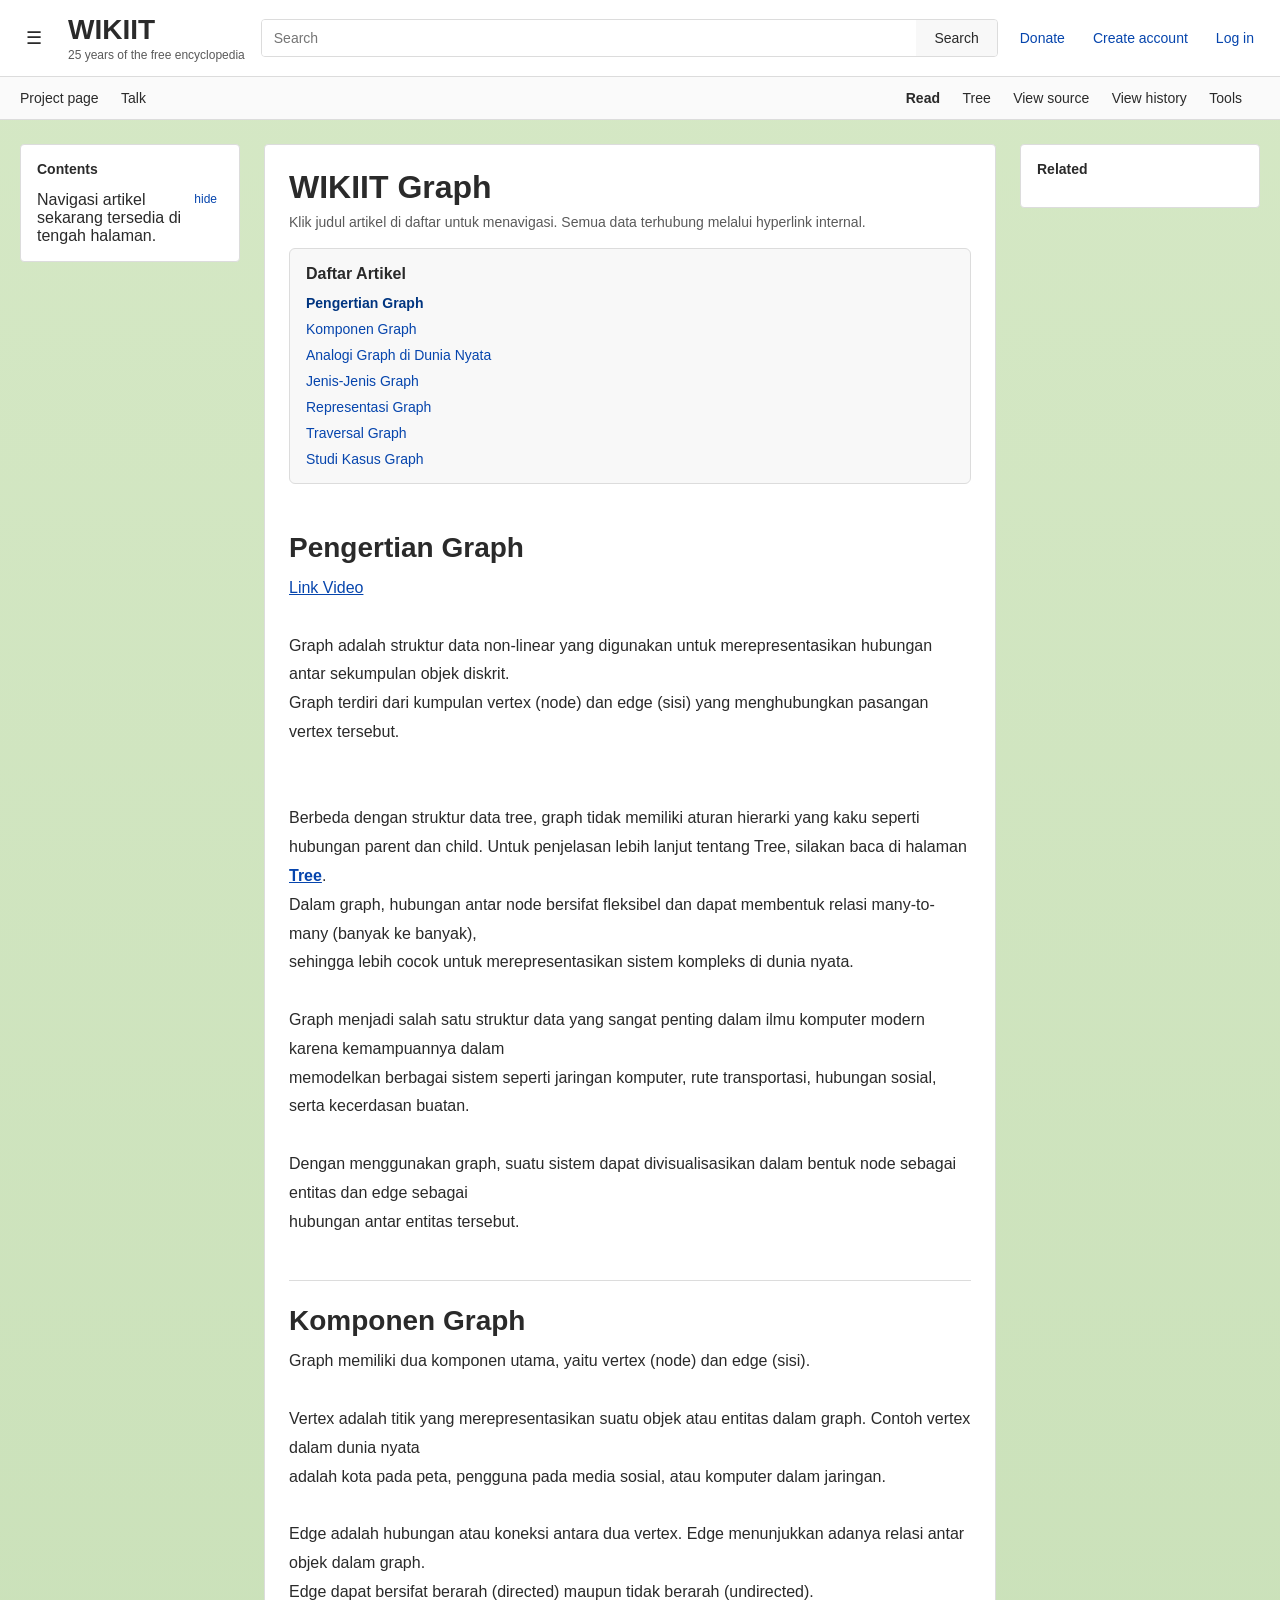
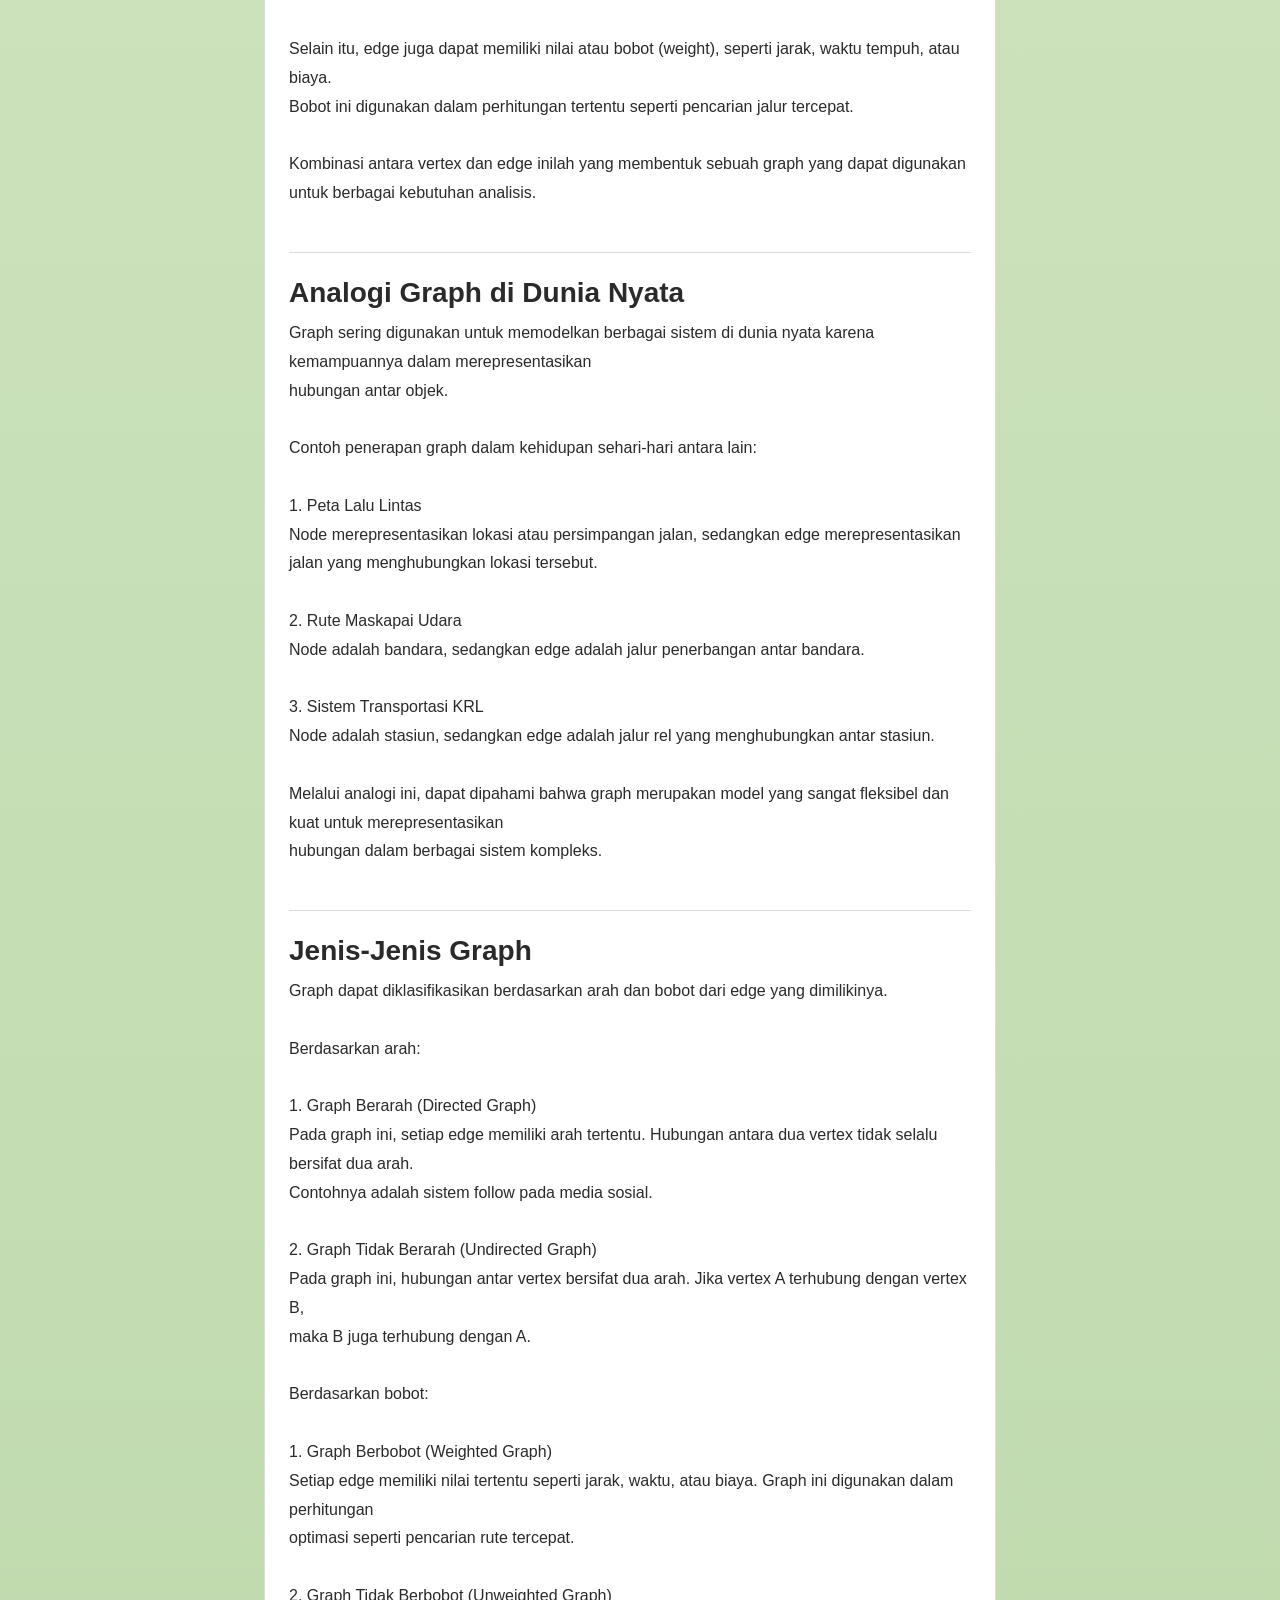
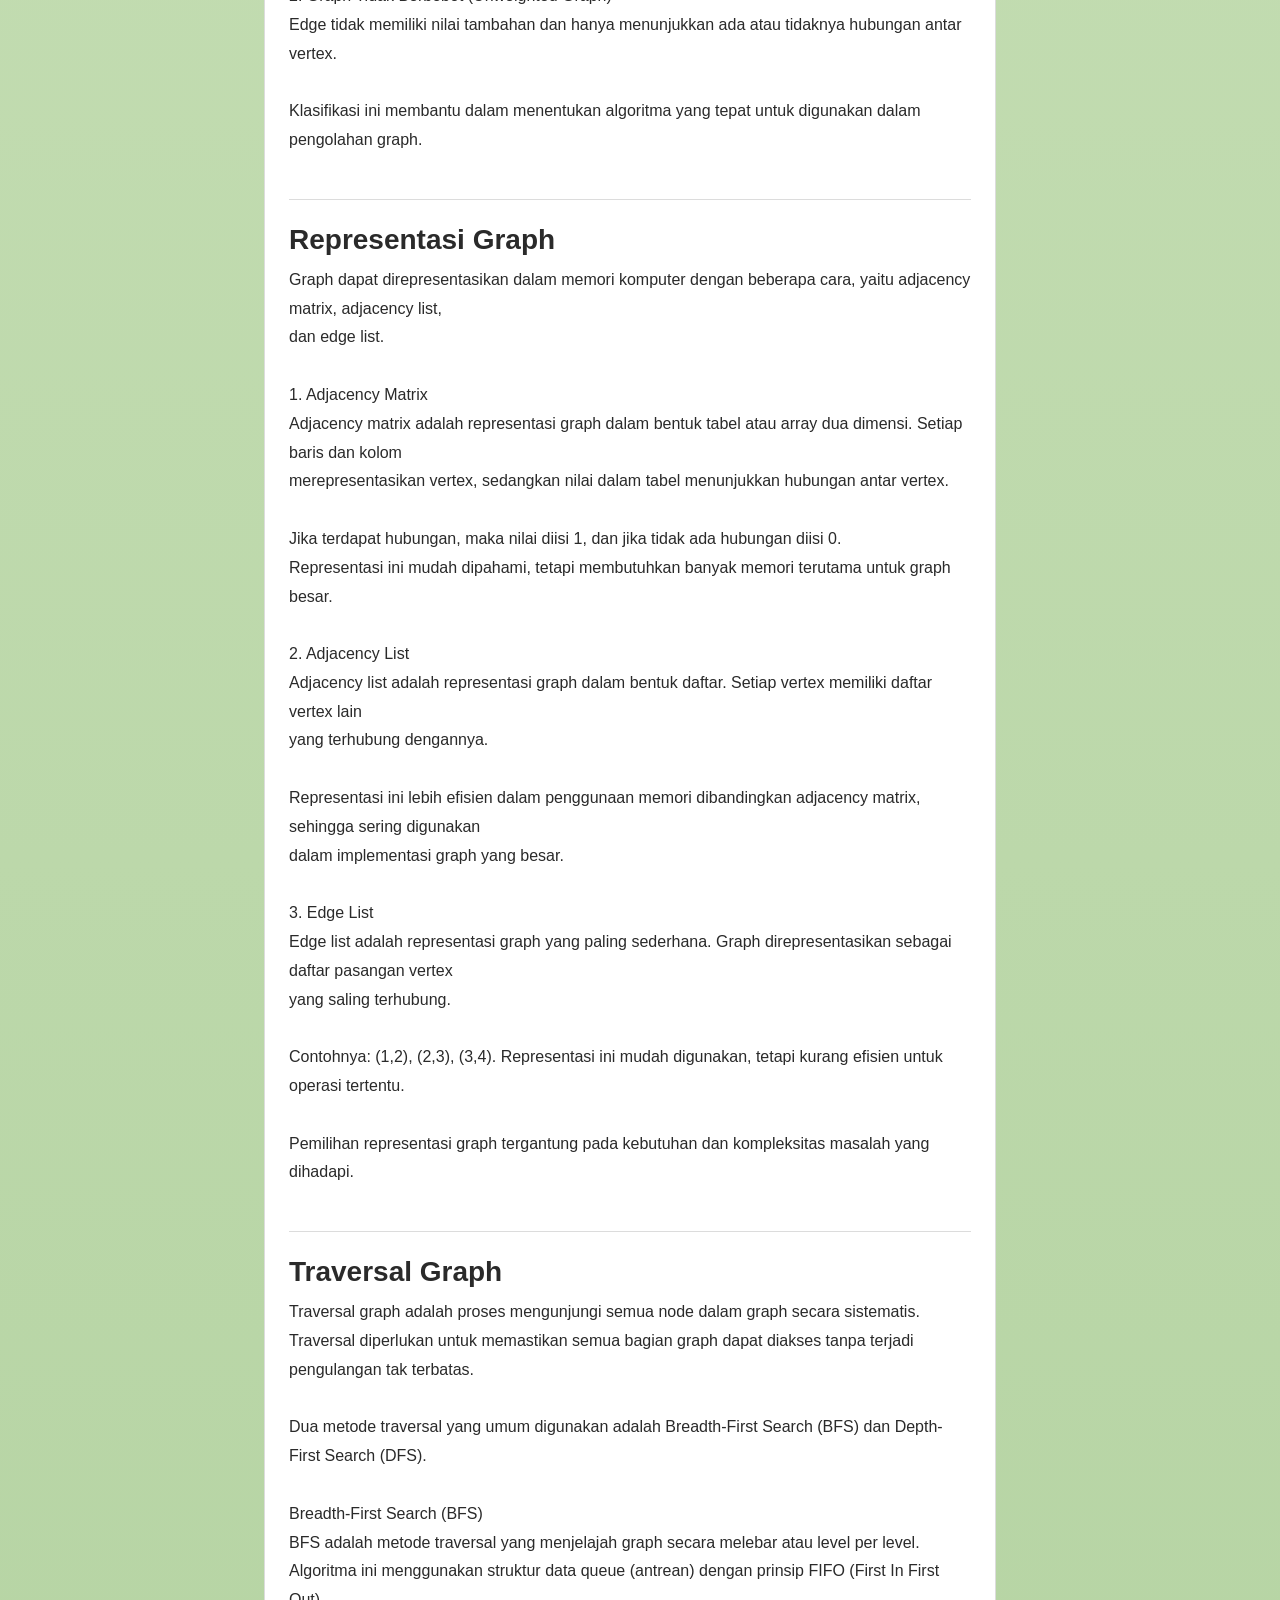
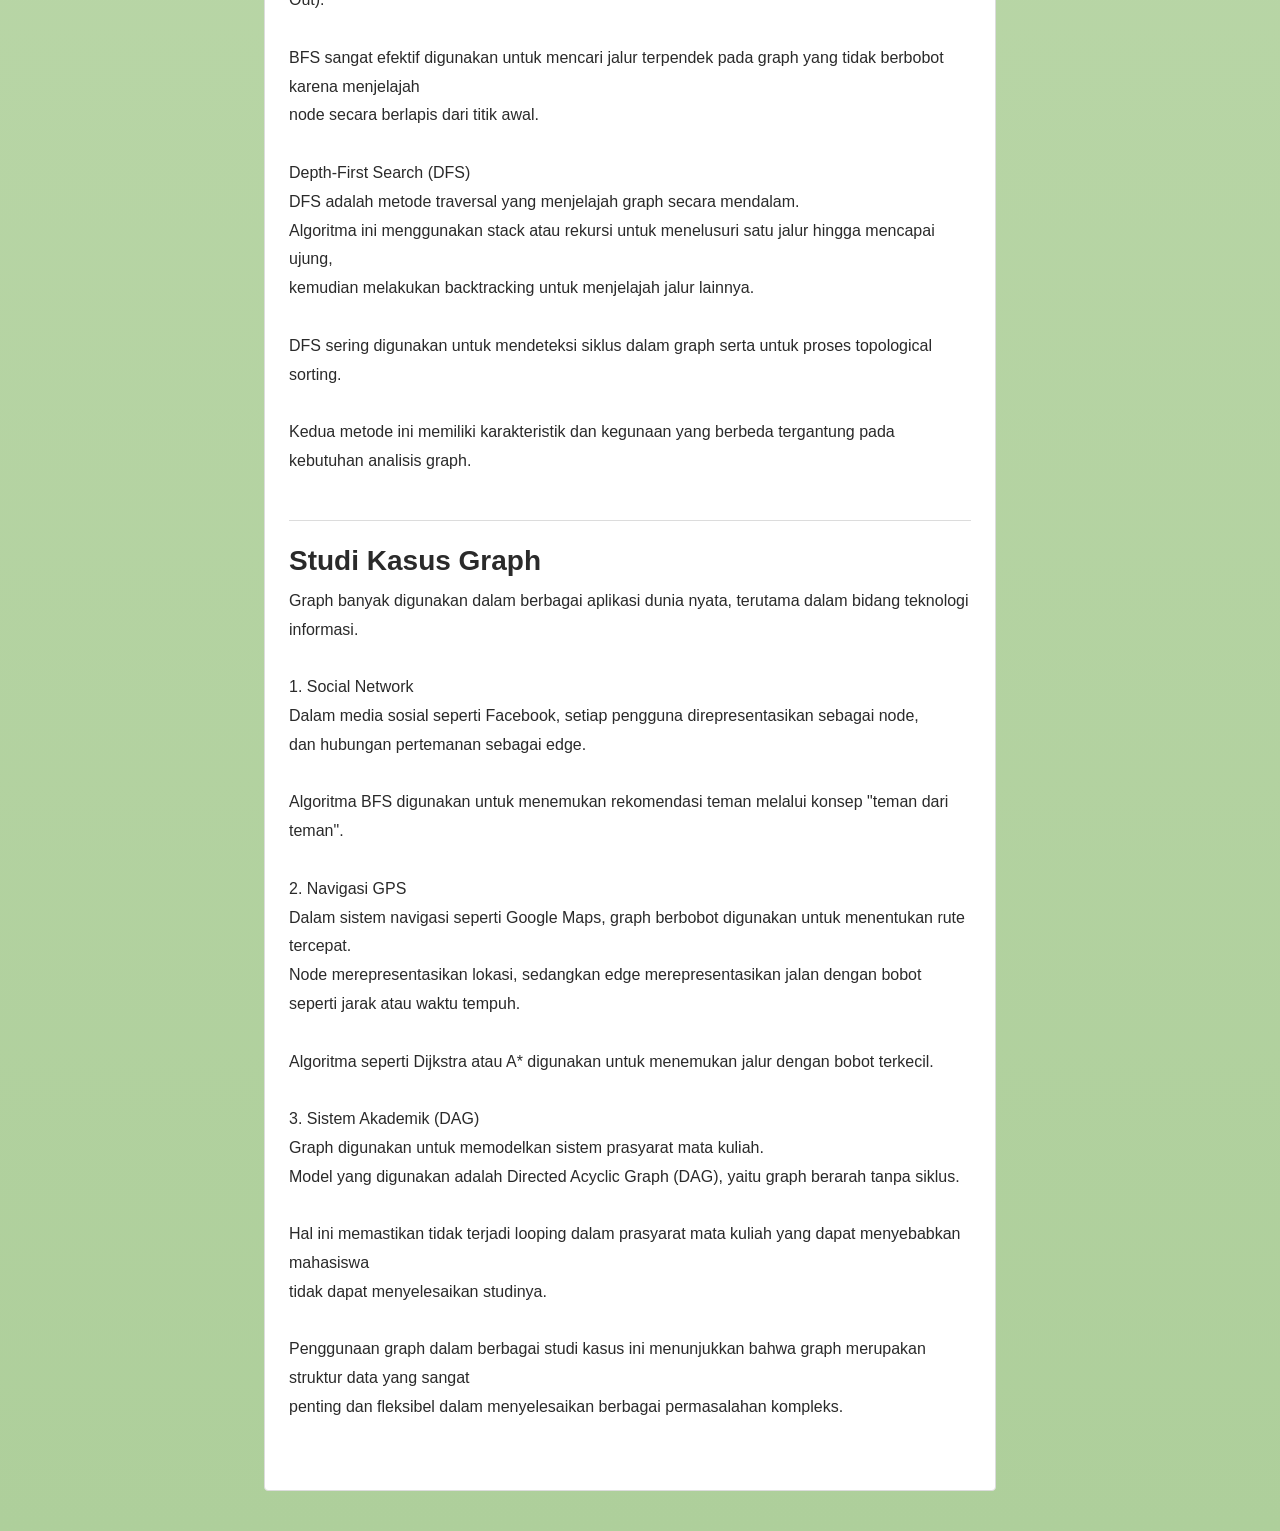
<file: projek pak gufi/index.html>
<!DOCTYPE html>
<html lang="id">
<head>
  <meta charset="UTF-8">
  <meta name="viewport" content="width=device-width, initial-scale=1.0">
  <title>WIKIIT</title>
  <link rel="stylesheet" href="style.css">
</head>
<body>
  <div class="wiki-shell">
    <header class="wiki-header">
      <div class="header-left">
        <button class="menu-button" aria-label="Menu">☰</button>
        <div class="site-brand">
          <div class="brand-title">WIKIIT</div>
          <div class="brand-subtitle">25 years of the free encyclopedia</div>
        </div>
      </div>

      <div class="header-search">
        <form id="searchForm">
          <input id="searchInput" type="search" placeholder="Search" aria-label="Search WIKIIT">
          <button type="submit">Search</button>
        </form>
      </div>

      <div class="header-right">
        <button class="action-link">Donate</button>
        <button class="action-link">Create account</button>
        <button class="action-link">Log in</button>
      </div>
    </header>

    <div class="wiki-topbar">
      <div class="topbar-left">
        <span class="topbar-link">Project page</span>
        <span class="topbar-link">Talk</span>
      </div>
      <div class="topbar-right">
        <span class="topbar-link active">Read</span>
        <span class="topbar-link" onclick="location.href='Tree.html'">Tree</span>
        <span class="topbar-link">View source</span>
        <span class="topbar-link">View history</span>
        <span class="topbar-link">Tools</span>
      </div>
    </div>

    <main class="wiki-main">
      <aside class="wiki-sidebar">
        <section class="sidebar-card">
          <div class="sidebar-title">Contents</div>
          <button class="sidebar-toggle">hide</button>
          <div class="sidebar-note">Navigasi artikel sekarang tersedia di tengah halaman.</div>
        </section>
      </aside>

      <section class="wiki-content">
        <h1 id="pageTitle">WIKIIT Graph</h1>
        <p class="page-description">Klik judul artikel di daftar untuk menavigasi. Semua data terhubung melalui hyperlink internal.</p>

        <section class="article-links">
          <div class="section-title">Daftar Artikel</div>
          <div id="articleList" class="article-list"></div>
        </section>

        <article id="articleDetail" class="article-detail"></article>
      </section>

      <aside class="wiki-sidebar sidebar-right">
        <section class="sidebar-card">
          <div class="sidebar-title">Related</div>
          <div id="relatedLinks"></div>
        </section>
      </aside>
    </main>
  </div>
  <script src="script.js"></script>
</body>
</html>
</file>
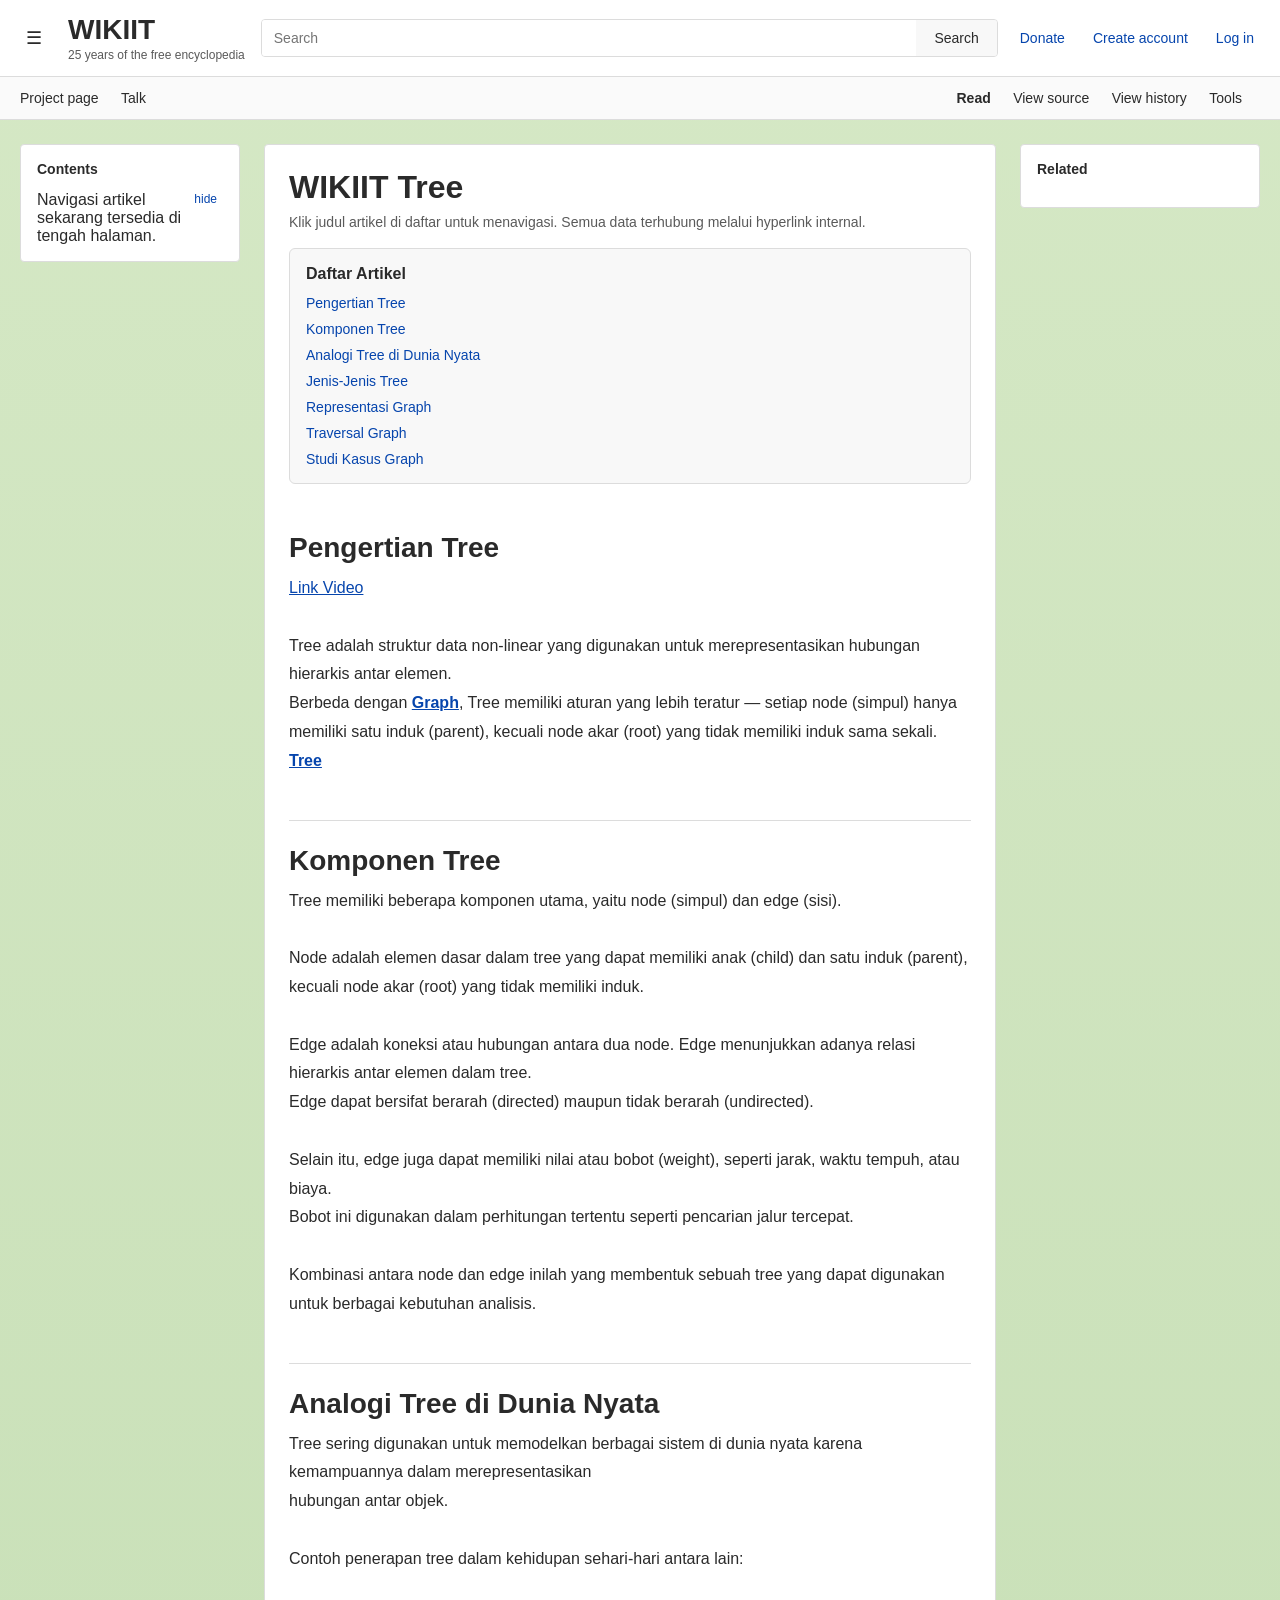
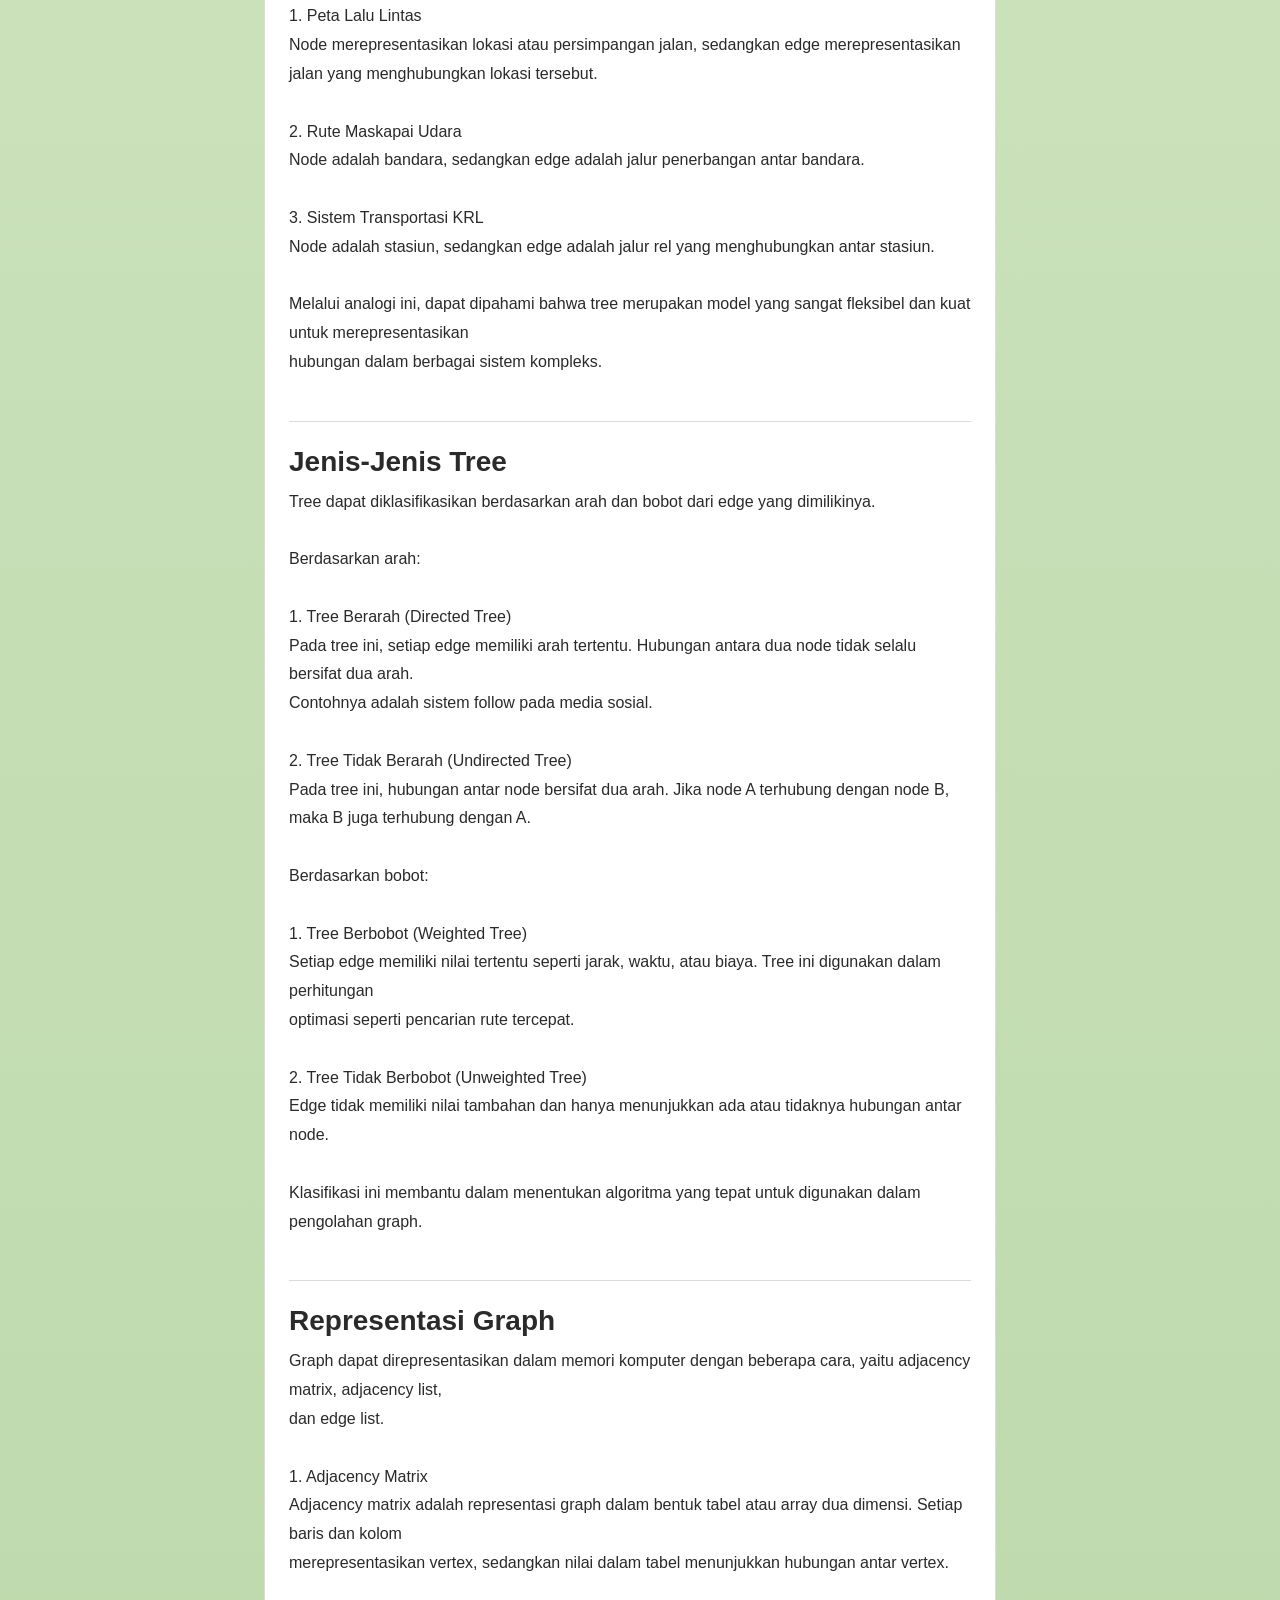
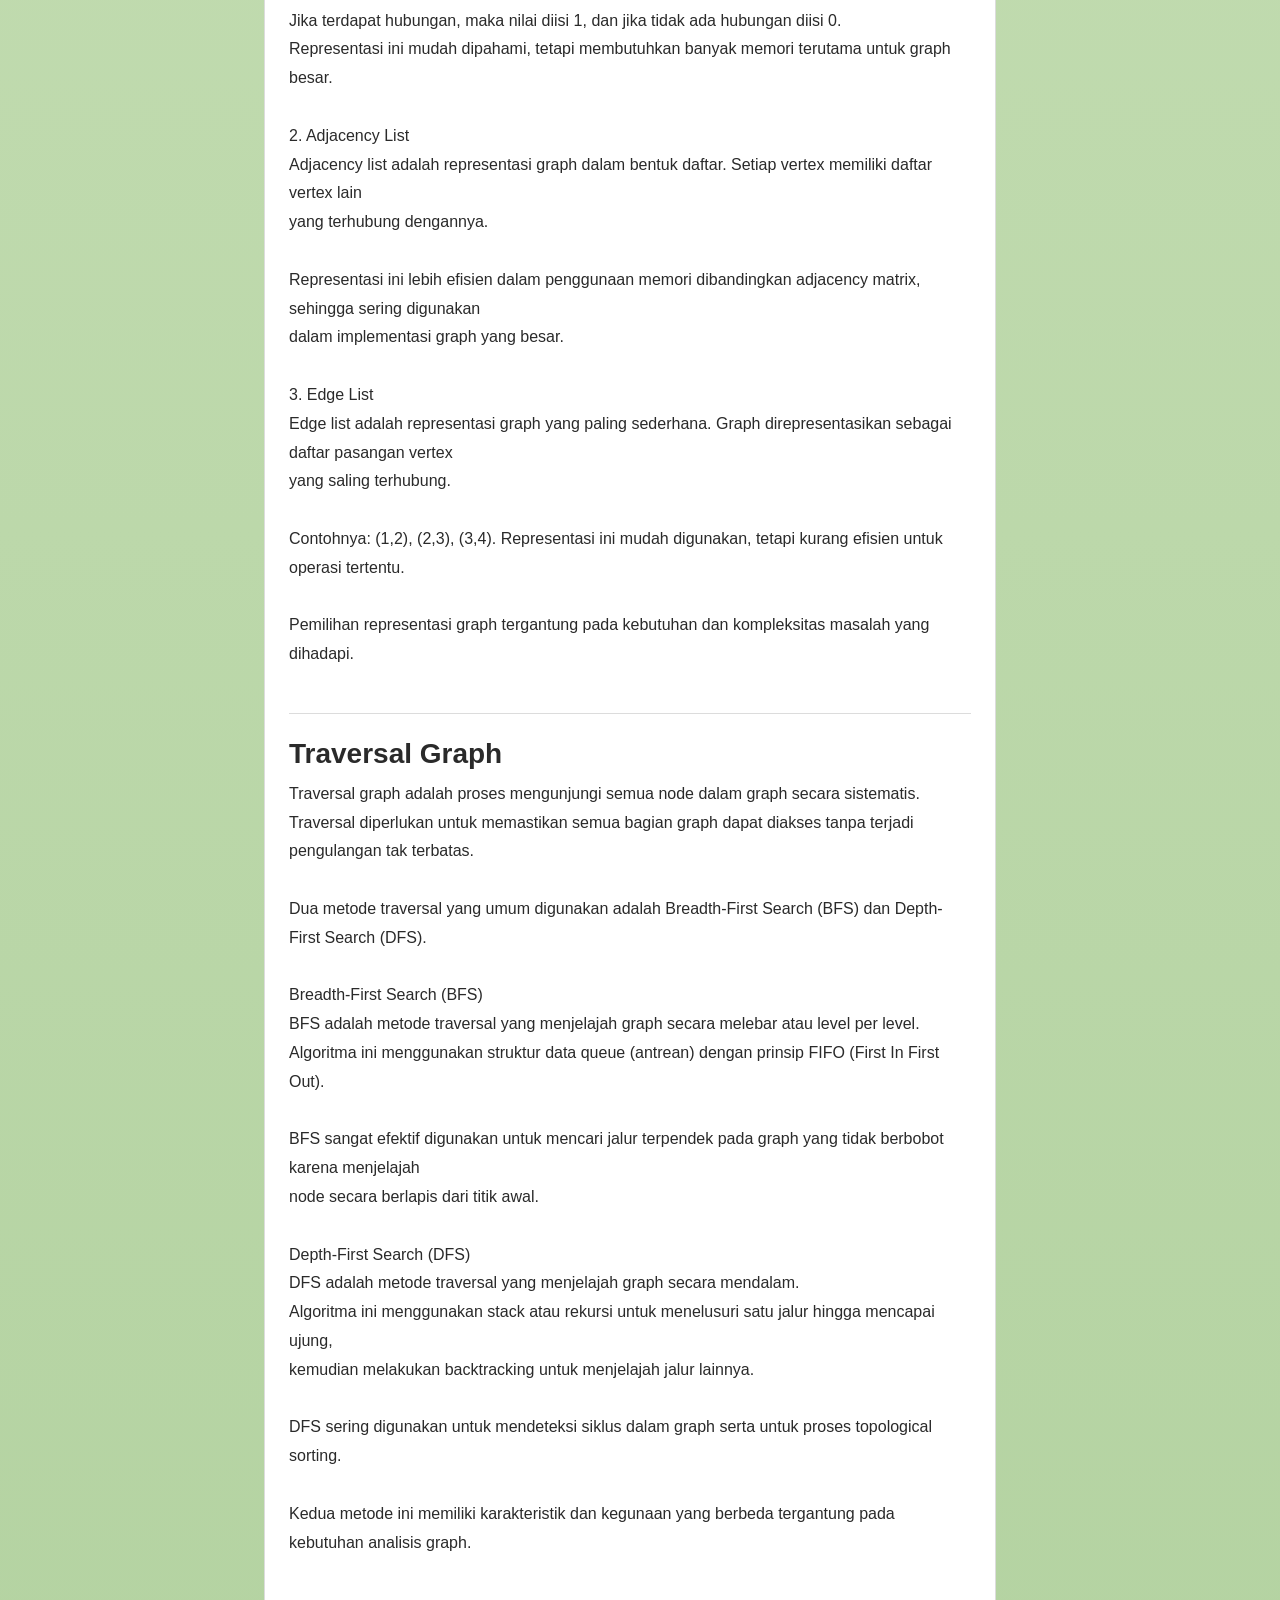
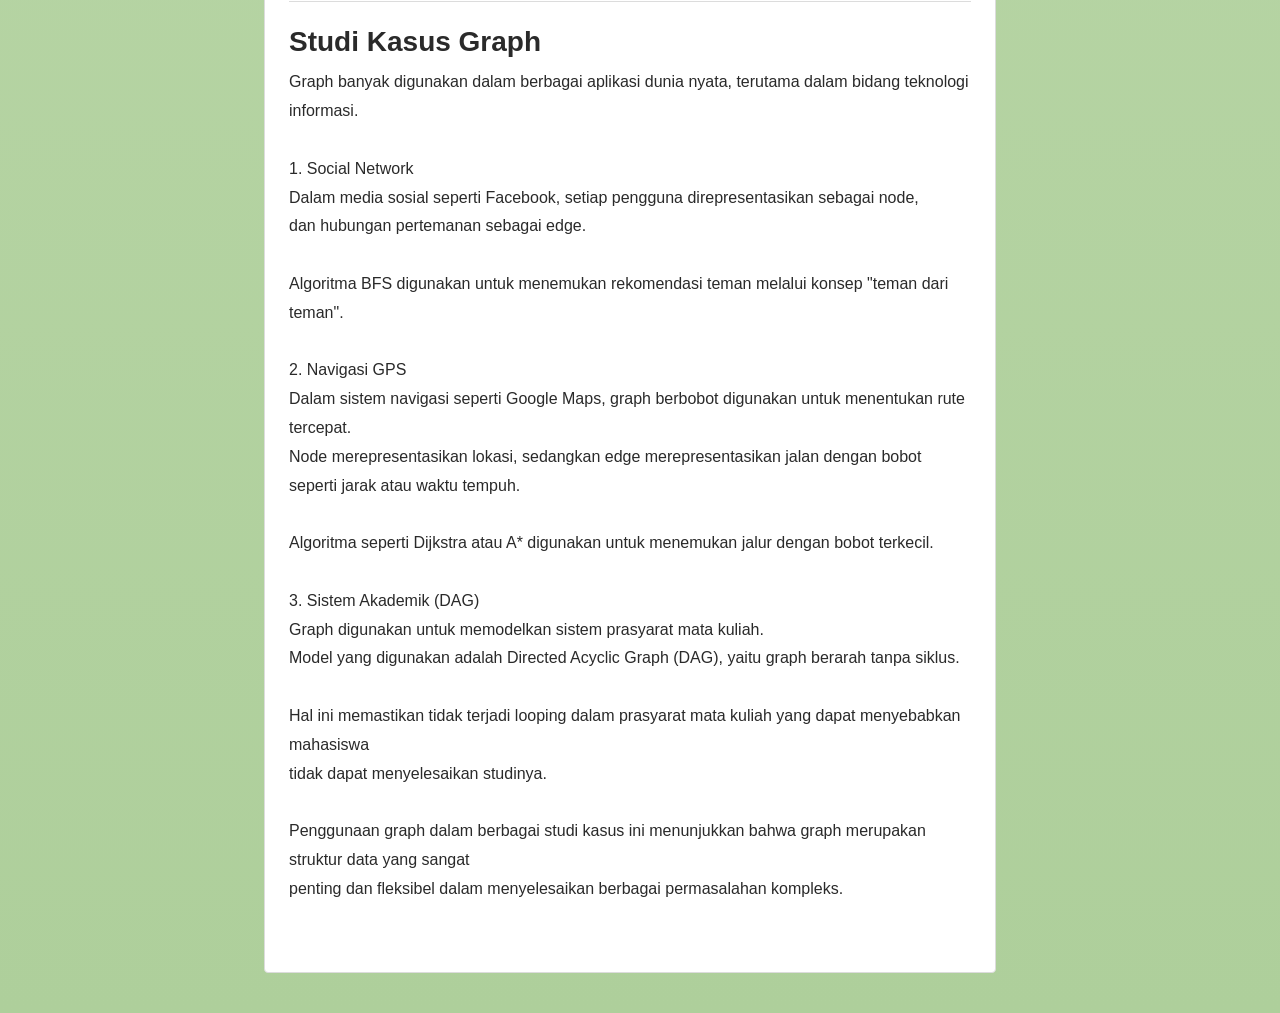
<file: projek pak gufi/Tree.html>
<!DOCTYPE html>
<html lang="id">
<head>
  <meta charset="UTF-8">
  <meta name="viewport" content="width=device-width, initial-scale=1.0">
  <title>WIKIIT Tree</title>
  <link rel="stylesheet" href="style.css">
</head>
<body>
  <div class="wiki-shell">
    <header class="wiki-header">
      <div class="header-left">
        <button class="menu-button" aria-label="Menu">☰</button>
        <div class="site-brand">
          <div class="brand-title">WIKIIT</div>
          <div class="brand-subtitle">25 years of the free encyclopedia</div>
        </div>
      </div>

      <div class="header-search">
        <form id="searchForm">
          <input id="searchInput" type="search" placeholder="Search" aria-label="Search WIKIIT">
          <button type="submit">Search</button>
        </form>
      </div>

      <div class="header-right">
        <button class="action-link">Donate</button>
        <button class="action-link">Create account</button>
        <button class="action-link">Log in</button>
      </div>
    </header>

    <div class="wiki-topbar">
      <div class="topbar-left">
        <span class="topbar-link">Project page</span>
        <span class="topbar-link">Talk</span>
      </div>
      <div class="topbar-right">
        <span class="topbar-link active">Read</span>
        <span class="topbar-link">View source</span>
        <span class="topbar-link">View history</span>
        <span class="topbar-link">Tools</span>
      </div>
    </div>

    <main class="wiki-main">
      <aside class="wiki-sidebar">
        <section class="sidebar-card">
          <div class="sidebar-title">Contents</div>
          <button class="sidebar-toggle">hide</button>
          <div class="sidebar-note">Navigasi artikel sekarang tersedia di tengah halaman.</div>
        </section>
      </aside>

      <section class="wiki-content">
        <h1 id="pageTitle">WIKIIT Tree</h1>
        <p class="page-description">Klik judul artikel di daftar untuk menavigasi. Semua data terhubung melalui hyperlink internal.</p>

        <section class="article-links">
          <div class="section-title">Daftar Artikel</div>
          <div id="articleList" class="article-list"></div>
        </section>

        <article id="articleDetail" class="article-detail"></article>
      </section>

      <aside class="wiki-sidebar sidebar-right">
        <section class="sidebar-card">
          <div class="sidebar-title">Related</div>
          <div id="relatedLinks"></div>
        </section>
      </aside>
    </main>
  </div>
  <script src="script2.js"></script>
</body>
</html>
</file>
<file: projek pak gufi/style.css>
:root {
  --bg: #f8f8f8;
  --panel: #ffffff;
  --border: #dcdcdc;
  --text: #2a2a2a;
  --muted: #5a5a5a;
  --link: #0645ad;
}

* {
  box-sizing: border-box;
}

body {
  margin: 0;
  font-family: 'Segoe UI', Tahoma, Geneva, Verdana, sans-serif;
  background: linear-gradient(180deg, #d5e8c5 0%, #aecf9b 100%);
  color: var(--text);
}

.wiki-shell {
  width: 100%;
  min-height: 100vh;
}

.wiki-header {
  display: flex;
  flex-wrap: wrap;
  align-items: center;
  justify-content: space-between;
  gap: 16px;
  padding: 14px 20px;
  background: var(--panel);
  border-bottom: 1px solid var(--border);
}

.header-left {
  display: flex;
  align-items: center;
  gap: 20px;
}

.menu-button {
  font-size: 18px;
  border: none;
  background: transparent;
  cursor: pointer;
  color: var(--text);
}

.site-brand {
  display: flex;
  flex-direction: column;
  gap: 2px;
}

.brand-title {
  font-size: 28px;
  font-weight: 700;
}

.brand-subtitle {
  font-size: 12px;
  color: var(--muted);
}

.header-search {
  flex: 1 1 360px;
}

#searchForm {
  display: flex;
  width: 100%;
  border: 1px solid var(--border);
  border-radius: 4px;
  overflow: hidden;
  background: #fff;
}

#searchInput {
  flex: 1;
  min-width: 0;
  border: none;
  padding: 10px 12px;
  font-size: 14px;
  color: var(--text);
}

#searchInput:focus {
  outline: none;
}

#searchForm button {
  border: none;
  background: #f8f8f8;
  padding: 0 18px;
  cursor: pointer;
  font-size: 14px;
  color: var(--text);
}

.header-right {
  display: flex;
  gap: 16px;
  align-items: center;
}

.action-link {
  border: none;
  background: transparent;
  color: var(--link);
  font-size: 14px;
  cursor: pointer;
}

.action-link:hover {
  text-decoration: underline;
}

.wiki-topbar {
  display: flex;
  justify-content: space-between;
  gap: 14px;
  padding: 12px 20px;
  background: #fafafa;
  border-bottom: 1px solid var(--border);
}

.topbar-link {
  font-size: 14px;
  color: var(--text);
  margin-right: 18px;
  cursor: pointer;
}

.topbar-link.active {
  font-weight: 700;
}

.wiki-main {
  display: grid;
  grid-template-columns: 220px minmax(0, 1fr) 240px;
  gap: 24px;
  padding: 24px 20px 40px;
}

.wiki-sidebar {
  display: flex;
  flex-direction: column;
  gap: 18px;
}

.sidebar-card {
  background: var(--panel);
  border: 1px solid var(--border);
  border-radius: 4px;
  padding: 16px;
}

.sidebar-title {
  font-size: 14px;
  font-weight: 700;
  margin-bottom: 14px;
}

.sidebar-toggle {
  border: none;
  background: transparent;
  color: var(--link);
  font-size: 12px;
  cursor: pointer;
  float: right;
}

.sidebar-nav {
  display: grid;
  gap: 8px;
}

.sidebar-nav a,
.topic-links a,
.sidebar-link {
  color: var(--link);
  text-decoration: none;
  font-size: 14px;
}

.sidebar-link.active-link {
  font-weight: 700;
  color: #003580;
}

.sidebar-nav a:hover,
.topic-links a:hover,
.sidebar-link:hover {
  text-decoration: underline;
}

.sidebar-group {
  font-size: 12px;
  color: var(--muted);
  margin-bottom: 6px;
}

.sidebar-right .appearance-row {
  display: flex;
  flex-direction: column;
  gap: 8px;
}

.sidebar-right label {
  font-size: 13px;
  color: var(--text);
  display: flex;
  align-items: center;
  gap: 8px;
}

.wiki-content {
  background: var(--panel);
  border: 1px solid var(--border);
  border-radius: 4px;
  padding: 24px;
}

.wiki-content h1 {
  margin: 0 0 8px;
  font-size: 32px;
  font-weight: 700;
}

.page-description {
  margin: 0 0 18px;
  color: var(--muted);
  font-size: 14px;
}

.article-links {
  margin-bottom: 24px;
  padding: 16px;
  background: #f8f8f8;
  border: 1px solid var(--border);
  border-radius: 6px;
}

.article-links .section-title {
  margin: 0 0 12px;
  font-size: 16px;
  font-weight: 700;
}

.article-list {
  display: grid;
  gap: 10px;
}

.article-list a {
  color: var(--link);
  text-decoration: none;
  font-size: 14px;
}

.article-list a:hover {
  text-decoration: underline;
}

.article-detail {
  margin-top: 20px;
}

.article-section {
  padding: 24px 0;
  border-bottom: 1px solid var(--border);
}

.article-section:last-child {
  border-bottom: none;
}

.article-content a {
  color: var(--link);
  text-decoration: underline;
}

.article-title {
  margin: 0 0 10px;
  font-size: 28px;
}

.article-content {
  margin: 0 0 20px;
  line-height: 1.8;
  color: var(--text);
  white-space: pre-wrap;
}

.internal-link {
  color: var(--link);
  text-decoration: none;
  font-weight: 700;
}

.internal-link:hover {
  text-decoration: underline;
}

.related-list {
  display: grid;
  gap: 10px;
}

.related-list a {
  color: var(--link);
  text-decoration: none;
  font-size: 14px;
}

.related-list a:hover {
  text-decoration: underline;
}

.topic-links {
  display: flex;
  flex-wrap: wrap;
  gap: 12px;
}

.topic-links a {
  padding: 4px 8px;
  font-size: 13px;
  border-radius: 4px;
  background: #fff;
}

.topic-links .active-link {
  color: var(--text);
  background: #e8ebef;
  font-weight: 700;
}

.section-block {
  margin-bottom: 28px;
}

.section-block h2 {
  margin: 0 0 12px;
  font-size: 20px;
  border-bottom: 1px solid #e5e5e5;
  padding-bottom: 8px;
}

.section-block ul {
  margin: 0;
  padding-left: 20px;
}

.section-block li {
  margin-bottom: 10px;
  line-height: 1.6;
  font-size: 14px;
}

.nested-item {
  margin-left: 16px;
}

.wiki-main a {
  color: var(--link);
}

@media (max-width: 1120px) {
  .wiki-main {
    grid-template-columns: 1fr;
  }

  .wiki-sidebar,
  .sidebar-right {
    width: 100%;
  }
}

@media (max-width: 760px) {
  .wiki-header,
  .wiki-topbar {
    flex-direction: column;
    align-items: stretch;
  }

  .header-right {
    justify-content: flex-start;
  }

  .wiki-main {
    padding: 20px;
  }
}
</file>
